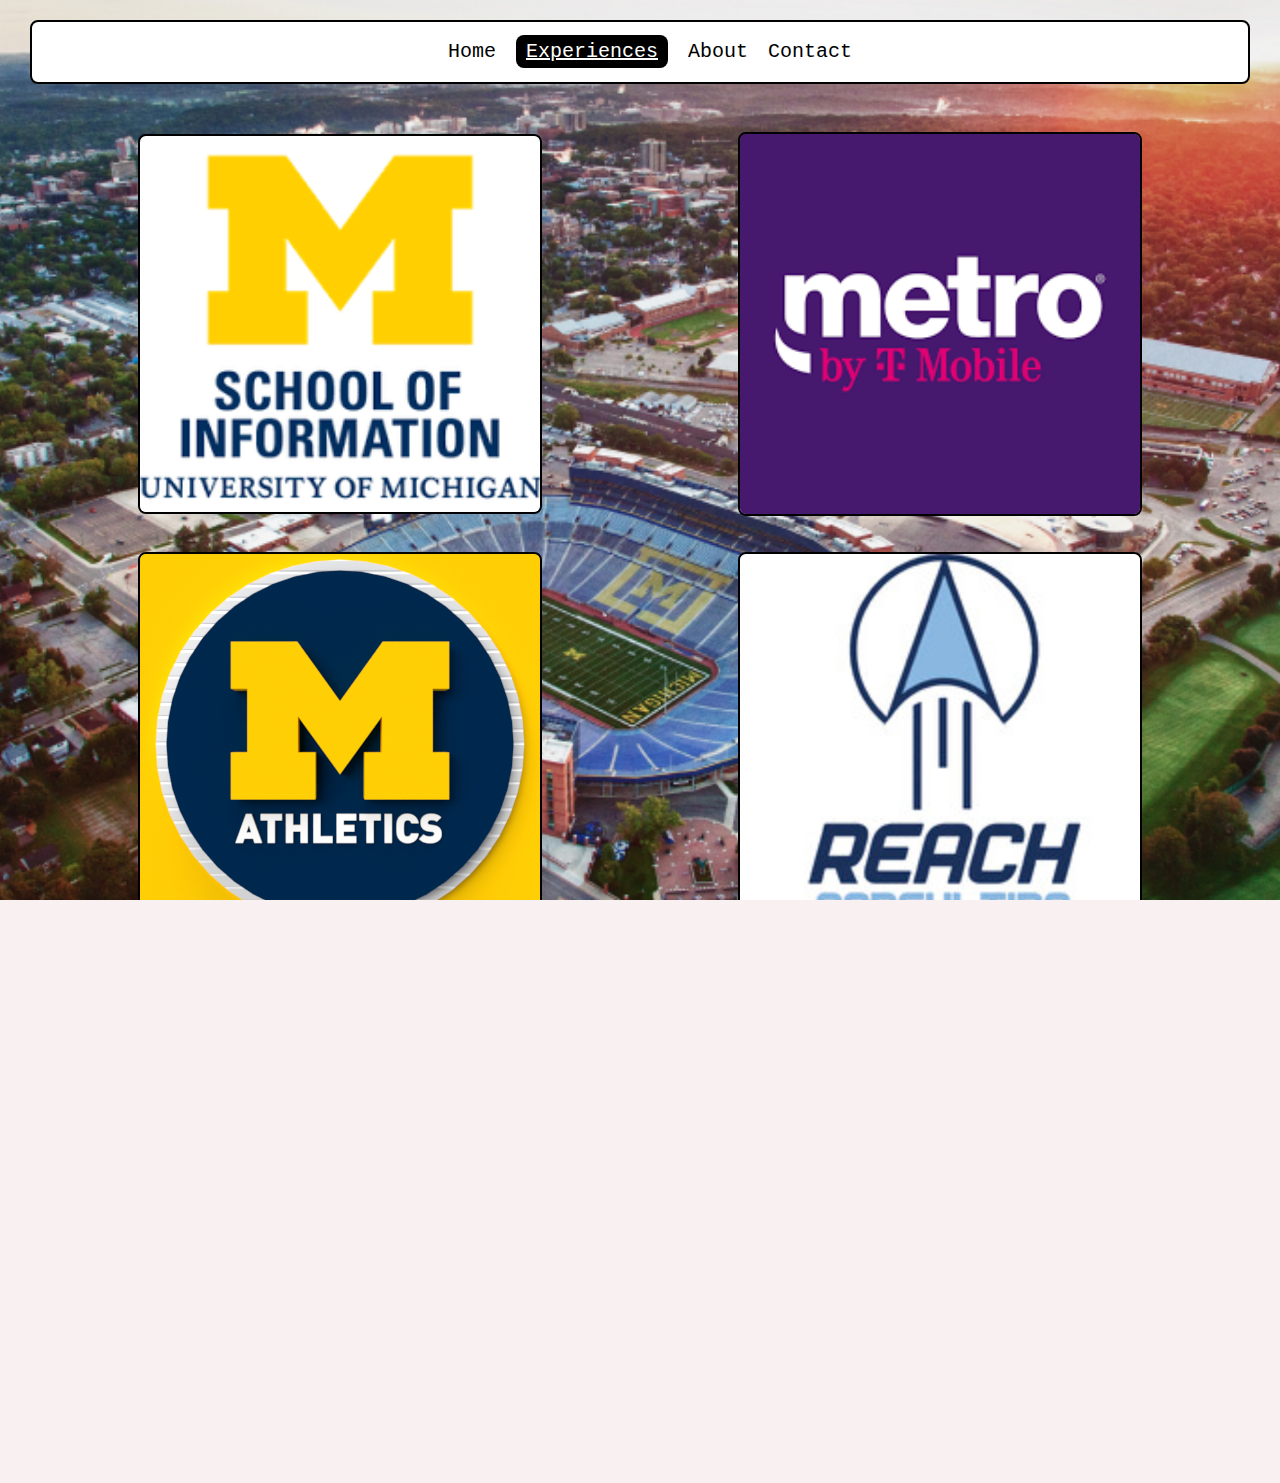
<file: experiences.html>
<!DOCTYPE html>
<html lang="en">
    <head>
        <meta charset="UTF-8">
        <meta name="viewport" content="width=device-width, initial-scale=1.0">
        <title>Asa Garcia</title>
        <link rel="stylesheet" type="text/css" href="css/html5reset.css">
        <link rel="stylesheet" type="text/css" href="css/style.css">
    </head>
<body>
    <header>
        <a href="#main" class="skip">Skip to main content</a>
        <nav>
            <ul>
                <li><a href = "index.html">Home</a></li>
                <li><a href = "experiences.html" class="current">Experiences</a></li>
                <li><a href = "about.html">About</a></li>
                <li><a href = "contact.html">Contact</a></li>
            </ul>
        </nav>
        <!-- <div class="card">
            <h1>Asa Garcia</h1>
        </div> -->
    </header>
    <main id="main">
        <div class="flip-card">
            <div class="flip-card-inner">
                <div class="flip-card-front">
                    <img src="images/umsi.png" alt="UMSI Logo">
                </div>
                <div class="flip-card-back">
                    <h2>University of Michigan School of Information</h2>
                    <h3>August 2022 - May 2026 (Expected)</h3>
                    <p>This program focuses on the intersection of people, information, and technology, covering areas such as data science, information analysis, user experience design, and information policy. The curriculum is designed to equip students with the necessary skills to analyze, evaluate, and create information and technology systems and services that impact organizations and society. This program is known for its interdisciplinary approach, blending technical skills with an understanding of social and behavioral aspects of information and data.
                    </p>
                    <p>I plan to pursue a career in Data Analytics and Business Strategy following my college career, employing the techniques learned throughout the program. I am currently pursuing the Information Analysis pathway which focuses on the stripping, cleaning, and organization of data!
                    </p>
                </div>
            </div>
        </div>
        <div class="flip-card">
            <div class="flip-card-inner">
                <div class="flip-card-front">
                    <img src="images/metro.png" alt="Metro Logo">
                </div>
                <div class="flip-card-back">
                    <h2>Metro by T-Mobile</h2>
                    <h3>May 2023 - July 2023</h3>
                    <p>As a Retail Sales Representative at Metro by T-Mobile, I was dedicated to providing exceptional customer service and meeting sales objectives within the store. My role involved greeting and assisting customers in a friendly and professional manner, handling inquiries, and processing various customer requests such as updates to personal information, service changes, and payment transactions. I successfully met or exceeded individual sales targets regularly by promoting and selling products, services, and accessories.</p>
                </div>
            </div>
        </div>
        <div class="flip-card">
            <div class="flip-card-inner">
                <div class="flip-card-front">
                    <img src="images/athletics.png" alt=" Michigan Athletics Logo">
                </div>
                <div class="flip-card-back">
                    <h2>University of Michigan Athletics Department</h2>
                    <h3>August 2023 - Present</h3>
                    <p>As an IT Support Intern in the Athletics Department, I managed the reconfiguration of over 200 machines during a head coaching transition, ensuring seamless updates and functionality. I provided responsive on-site technical support to coaches, staff, and various department branches including ticket offices and tutoring centers. Additionally, I oversaw the lifecycle management of over 1000 IT assets such as laptops and iPads, streamlining procurement, deployment, and retirement processes to optimize technology resources and meet the evolving needs of the department.</p>
                </div>
            </div>
        </div>
        <div class="flip-card">
            <div class="flip-card-inner">
                <div class="flip-card-front">
                    <img src="images/rcg.jpeg" alt="Reach Logo">
                </div>
                <div class="flip-card-back">
                    <h2>Reach Consulting Group</h2>
                    <h3>September 2023 - Present</h3>
                    <p>As a team leader, I guided a diverse group of students in conducting pro bono data analysis projects for businesses in the Entertainment and Healthcare sectors. I maintained regular communication, held frequent meetings to track progress, and ensured a clear understanding of client goals and expectations. At the conclusion of the 10-week project period, I presented a 15-minute deliverable of actionable recommendations, derived from thorough research and data analysis, tailored specifically to meet the unique needs and objectives of each client.</p>
                </div>
            </div>
        </div>  
        <div class="flip-card">
            <div class="flip-card-inner">
                <div class="flip-card-front">
                    <img src="images/pgn.png" alt="PGN Logo">
                </div>
                <div class="flip-card-back">
                    <h2>Phi Gamma Nu - Professional Business Fraternity</h2>
                    <h3>April 2024 - Present</h3>
                    <p>Phi Gamma Nu is a distinguished professional business fraternity that offers its members invaluable opportunities for professional development, networking, and personal growth. By joining Phi Gamma Nu, members gain access to a supportive community of ambitious peers and alumni who are eager to share their knowledge and experiences. The fraternity organizes various activities, including workshops, guest speaker events, and community service projects, all designed to enhance leadership skills and business acumen. Members benefit from direct exposure to industry professionals, gaining insights that are crucial for career advancement. Additionally, Phi Gamma Nu fosters a spirit of entrepreneurship and encourages its members to pursue innovation and excellence in all their endeavors, making it an ideal organization for students looking to forge significant connections and build a strong foundation for their professional lives.</p>
                </div>
            </div>
        </div> 
        <div class="flip-card">
            <div class="flip-card-inner">
                <div class="flip-card-front">
                    <img src="images/capitalone.png" alt="Capital One Logo">
                </div>
                <div class="flip-card-back">
                    <h2>Capital One</h2>
                    <h3>Starting June 2024</h3>
                    <p>At Capital One, a Business Analyst Intern plays a crucial role in enhancing business operations and contributing to strategic decision-making processes. Interns are immersed in data analysis, tasked with interpreting complex data sets to uncover trends and insights that inform business strategies. They collaborate with cross-functional teams to design and implement solutions that address key business challenges, often involving process improvements, customer experience enhancements, or product innovation. The internship provides a hands-on learning experience, allowing interns to develop analytical skills and gain a deep understanding of the financial services industry. Throughout their tenure, Business Analyst Interns receive mentorship from experienced professionals, participate in workshops, and contribute to impactful projects, preparing them for a successful career in business analysis.</p>
                </div>
            </div>
        </div>    
    </main>
    <footer>
        <p>Author: Asa Garcia</p>
        <div class="footer-icons">
            <a href="https://www.linkedin.com/in/asa-garcia/" target="_blank">
                <img src="images/linkedin.png" alt="linkedin logo" class="footer-icon">
            </a>
            <a href="contact.html">
                <img src="images/email.png" alt="email.png" class="footer-icon">
            </a> 
            <a href="index.html">Home</a>
            <a href="experiences.html">Experiences</a>
            <a href="about.html">About</a>
            <a href="contact.html">Contact</a>
        </div>
      </footer>  
</body>
</html>
</file>
<file: css/style.css>
html, body {
    height: 100%;
    margin: 0;
    padding: 0;
    font-family: monospace;
    color: white;
    background-color: #f9f1f1;
    background-image: url('../images/campus.jpeg');
    background-size: cover;
    background-position: center;
    background-repeat: no-repeat;
    background-attachment: scroll;
    text-align: justify;
    overflow: auto;
}

body {
    background-image: url('../images/campus.jpeg'); /* Path to your image file */
    background-size: cover; /* Covers the entire area of the body */
    background-position: center; /* Centers the background image */
    background-repeat: no-repeat;
    background-attachment: fixed;
    background-color: #f9f1f1;
    text-align: justify;
    color: white;
    margin-left: 30px;
    margin-right: 30px;
    font-family: monospace;
    flex: 1;
}

.skip {
    position: absolute;
    top: -40px;
    left: 0;
    background-color: #fff;
    padding: 2px;
    border: 1px solid #000;
    z-index: 1000;
}

.skip:focus {
    top: 0;
}

nav {
    display: flex; /* Use flexbox layout */
    justify-content: center; /* Align items to the center */
    align-items: center; /* Center items vertically */
    font-size: x-large;
    padding: 20px;
    border: 2px solid black;
    margin: 20px 0; /* Add margin top and bottom */
    background-color: white;
    border-radius: 8px;
}

nav ul {
    list-style-type: none; /* Remove default list styling */
    margin: 0; /* Remove default margin */
    padding: 0; /* Remove default padding */
    display: flex; /* Display navigation links horizontally */
}

nav li {
    margin-left: 20px; /* Add some spacing between navigation items */
}

nav a {
    text-decoration: none; /* Remove underline from links */
    color: black; /* Set the color of the links */
}

/* Underline the current page link */
nav a.current {
    background-color: black;
    padding: 5px 10px 5px 10px;
    text-decoration: underline;
    color: white;
    border-radius: 8px;
}

h1 {
    font-size: xx-large;
    text-align: center;
}

h2 {
    font-size: xx-large;
    padding-bottom: 15px;
    font-style: oblique;
}

h3 {
    font-size: larger;
    padding-bottom: 10px;
}

p {
    padding-bottom: 10px;
}

.content-container {
    display: flex; /* Enables Flexbox */
    align-items: center; /* Vertically centers the items in the container */
    justify-content: flex-start; /* Aligns items to the start of the container */
    margin-top: 20px; /* Adds spacing at the top of the container */
}

.round-button {
    background: none;
    padding: 0;
    cursor: pointer;
    display: inline-block; /* Ensures the button only takes up as much space as its content */
    border-radius: 8px;
    overflow: hidden; /* Ensures nothing spills outside the border-radius */
    width: 500px;
    height: 200px;
    padding-right: 10px;
    border: none;

}

.round-image {
    width: 100%; /* Fills the button */
    height: 100%; /* Fills the button */
    border-radius: 8px; /* This makes the image round */
    display: block; /* Ensures the image fills the button */
    object-fit: cover; /* Ensures the image covers the area without distortion */

}

/* If you still want the white border specifically for other images, keep it. 
   Otherwise, adjust or remove as necessary. */
img {
    border-radius: 8px;
    object-fit: cover;
    border: 2px solid black;
}

main {
    flex: 1;
}
#main {
    display: flex;
    flex-wrap: wrap; /* Allows the cards to wrap onto the next line as needed */
    justify-content: space-around; /* Distributes spacing around each card */
    align-items: center; /* Aligns items vertically in the middle */
    gap: 20px; /* Space between each card */
    padding: 20px; /* Padding inside the container */
}

@media (max-width: 768px) {
    #main {
        flex-direction: column; /* Stacks the cards vertically on smaller screens */
        align-items: center; /* Centers cards horizontally */
    }
}

.card {
    background-color: #ffffff; /* White background for the card */
    box-shadow: 0 4px 8px rgba(0, 0, 0, 0.1); /* Subtle shadow for 3D effect */
    margin: 20px 0; /* Add some vertical space between cards */
    padding: 20px; /* Add some space inside the card */
    border: 2px solid black;
    border-radius: 8px; /* Optionally round the corners of the card */
    color: black;
}

/* Container for flip cards, using flexbox for horizontal alignment */
.flip-card-container {
    display: flex;
    justify-content: center; /* Center aligns items horizontally */
    align-items: center; /* Align items vertically */
    flex-wrap: wrap; /* Allows multiple lines of cards */
    gap: 20px;
    padding: 20px;
}
@media (max-width: 768px) {
    .flip-card-container {
        flex-direction: column;
    }
}

/* Styling for individual flip cards */
.flip-card {
    width: 400px; /* Fixed width for each card */
    height: 380px; /* Fixed height for each card */
    perspective: 1000px; /* Required for the flip effect */
    margin: 10px; /* Space around each card */
}

.flip-card-inner {
    position: relative;
    width: 100%;
    height: 100%;
    transition: transform 0.6s;
    transform-style: preserve-3d;
}

.flip-card-front, .flip-card-back {
    position: absolute;
    width: 100%;
    height: 100%;
    backface-visibility: hidden;
    display: flex;
    align-items: center;
    justify-content: center;
    flex-direction: column;
}

.flip-card-back {
    background: #f1f1f1;
    color: black;
    transform: rotateY(180deg);
    padding: 15px;
}

/* Ensure flip effect on hover and when class is toggled */
.flip-card-inner:hover, .flip-card-inner.is-flipped {
    transform: rotateY(180deg);
}

/* Styling for images and round buttons inside cards */
.round-button, .round-image, img {
    width: 100%;
    height: 100%;
    border-radius: 8px;
    object-fit: cover;
}

/*Flying images */
.floating-img {
    position: absolute;
    height: 50px;  /* Example height, adjust as necessary */
    width: auto;  /* Maintains aspect ratio based on height */
    border: none; /* Removes any borders */
    border-radius: 0px;
    animation-duration: 20s;
    animation-timing-function: linear;
    animation-iteration-count: infinite;
}


@keyframes floatAnimation1 {
    0% { transform: translateX(0px); }
    100% { transform: translateX(300px) translateY(300px); } /* Moves right and down */
}
@keyframes floatAnimation2 {
    0% { transform: translateX(0px); }
    100% { transform: translateX(-300px) translateY(-300px); } /* Moves left and up */
}
@keyframes floatAnimation3 {
    0% { transform: translateY(0px); }
    100% { transform: translateY(300px); } /* Moves down */
}
/* Diagonal movement from bottom-left to top-right */
@keyframes floatAnimation4 {
    0% { transform: translate(0px, 100%); }
    100% { transform: translate(100%, -100%); }
}

/* Circular movement */
@keyframes floatAnimation5 {
    0% { transform: translate(0, 0) rotate(0deg); }
    25% { transform: translate(100px, 0) rotate(90deg); }
    50% { transform: translate(100px, 100px) rotate(180deg); }
    75% { transform: translate(0, 100px) rotate(270deg); }
    100% { transform: translate(0, 0) rotate(360deg); }
}

/* Zigzag movement up the screen */
@keyframes floatAnimation6 {
    0%, 100% { transform: translateX(0px); }
    25% { transform: translateX(100px); }
    50% { transform: translateX(-100px); }
    75% { transform: translateX(100px); }
}

/* Bouncing vertically */
@keyframes floatAnimation7 {
    0%, 100% { transform: translateY(0); }
    50% { transform: translateY(300px); }
}

/* Expanding and shrinking in place */
@keyframes floatAnimation8 {
    0%, 100% { transform: scale(1); }
    50% { transform: scale(1.5); }
}

/* Spinning while moving horizontally */
@keyframes floatAnimation9 {
    0% { transform: translateX(0px) rotate(0deg); }
    100% { transform: translateX(300px) rotate(360deg); }
}
/* Add more animations as needed */

.contact-card {
    background-color: white; /* Card background */
    width: 90%; /* Adjust width as necessary */
    max-width: 500px; /* Maximum width of the card */
    margin: 40px auto; /* Centers the card horizontally and adds margin from the top/bottom */
    padding: 20px; /* Padding inside the card */
    box-shadow: 0 4px 8px rgba(0,0,0,0.1); /* Subtle shadow for 3D effect */
    border-radius: 8px; /* Rounded corners for aesthetics */
}

#contact-form {
    display: flex;
    flex-direction: column;
    gap: 10px; /* Space between form elements */
    color: black;
}

#contact-form label {
    margin-bottom: 5px; /* Small space below each label */
}

#contact-form input[type="text"],
#contact-form input[type="email"],
#contact-form textarea {
    width: 100%; /* Makes input take full width of the form */
    padding: 8px; /* Padding inside input */
    border: 1px solid #ccc; /* Light grey border */
    border-radius: 4px; /* Slightly rounded borders for inputs */
}

#contact-form input[type="submit"] {
    background-color: navy; /* Green background */
    color: gold; /* White text color */
    border: none; /* No border */
    padding: 10px 20px; /* Padding inside the button */
    text-transform: uppercase; /* Uppercase text */
    letter-spacing: 1px; /* Spacing between letters */
    cursor: pointer; /* Cursor indicates clickable */
    border-radius: 4px; /* Rounded corners */
    margin-top: 10px; /* Margin top for spacing */
}

#contact-form input[type="submit"]:hover {
    background-color: gold; /* Darker on hover */
    color: navy;
}

.scroll-card {
    width: 100%; /* Adjust width as needed */
    height: 600px; /* Fixed height to enable scrolling */
    overflow-y: auto;
    position: relative;
    margin: 20px auto;
    box-shadow: 0 2px 5px rgba(0, 0, 0, 0.2);
}

.scroll-content {
    position: relative;
    height: 1800px; /* Adjust based on the content height */
}

.content {
    height: 600px; /* Adjust height as needed */
    display: flex;
    justify-content: center;
    align-items: center;
    font-size: 24px;
    color: #333;
    transition: opacity 0.5s ease;
    padding: 20px;
}

.content:nth-child(1) {
    background-image: url('/images/green.jpeg');
    background-size: cover;
    background-position: center;
}

.content:nth-child(2) {
    background-image: url('/images/buckets.png');
    background-size: cover;
    background-position: center;
}

.content:nth-child(3) {
    background-image: url('/images/mexican.jpg');
    background-size: cover;
    background-position: center;
}

.text-background {
    background-color: rgba(255, 255, 255, 0.8); /* Semi-transparent white */
    padding: 5px 10px;
}


.hidden {
    opacity: 0; /* Makes the content fully transparent */
}

footer {
    background-color: white;  /* Light background for the footer */
    color: black;             /* Contrasting text color for readability */
    width: 100%;              /* Full width to align with the viewport */
    padding-top: 10px;        /* Space above footer content */
    border-radius: 8px;       /* Rounded corners for aesthetics */
    box-shadow: 0 4px 8px rgba(0, 0, 0, 0.1); /* Subtle shadow for a layered effect */
    margin-top: auto;
}

footer p {
    margin: 0;  /* Resets margin */
    padding: 0; /* Resets padding */
    padding-left: 15px;
}

.footer-icons {
    display: flex;
    flex-direction: row;
    flex-wrap: wrap;  /* Allows icons to wrap to new line if space requires */
    justify-content: left; /* Center horizontally */
    align-items: center;     /* Align vertically */
    width: auto;             /* Width based on content */
    padding: 10px;           /* Padding around the icons */
    gap: 10px;               /* Space between each icon */
    border: remove;
}

.footer-icon {
    padding: 5px;  /* Padding around icons */
    margin: 0 5px; /* Margin on the sides of icons */
    display: inline-block; /* Ensures proper alignment in row */
    height: 40px;
    width: 40px;
}
</file>
